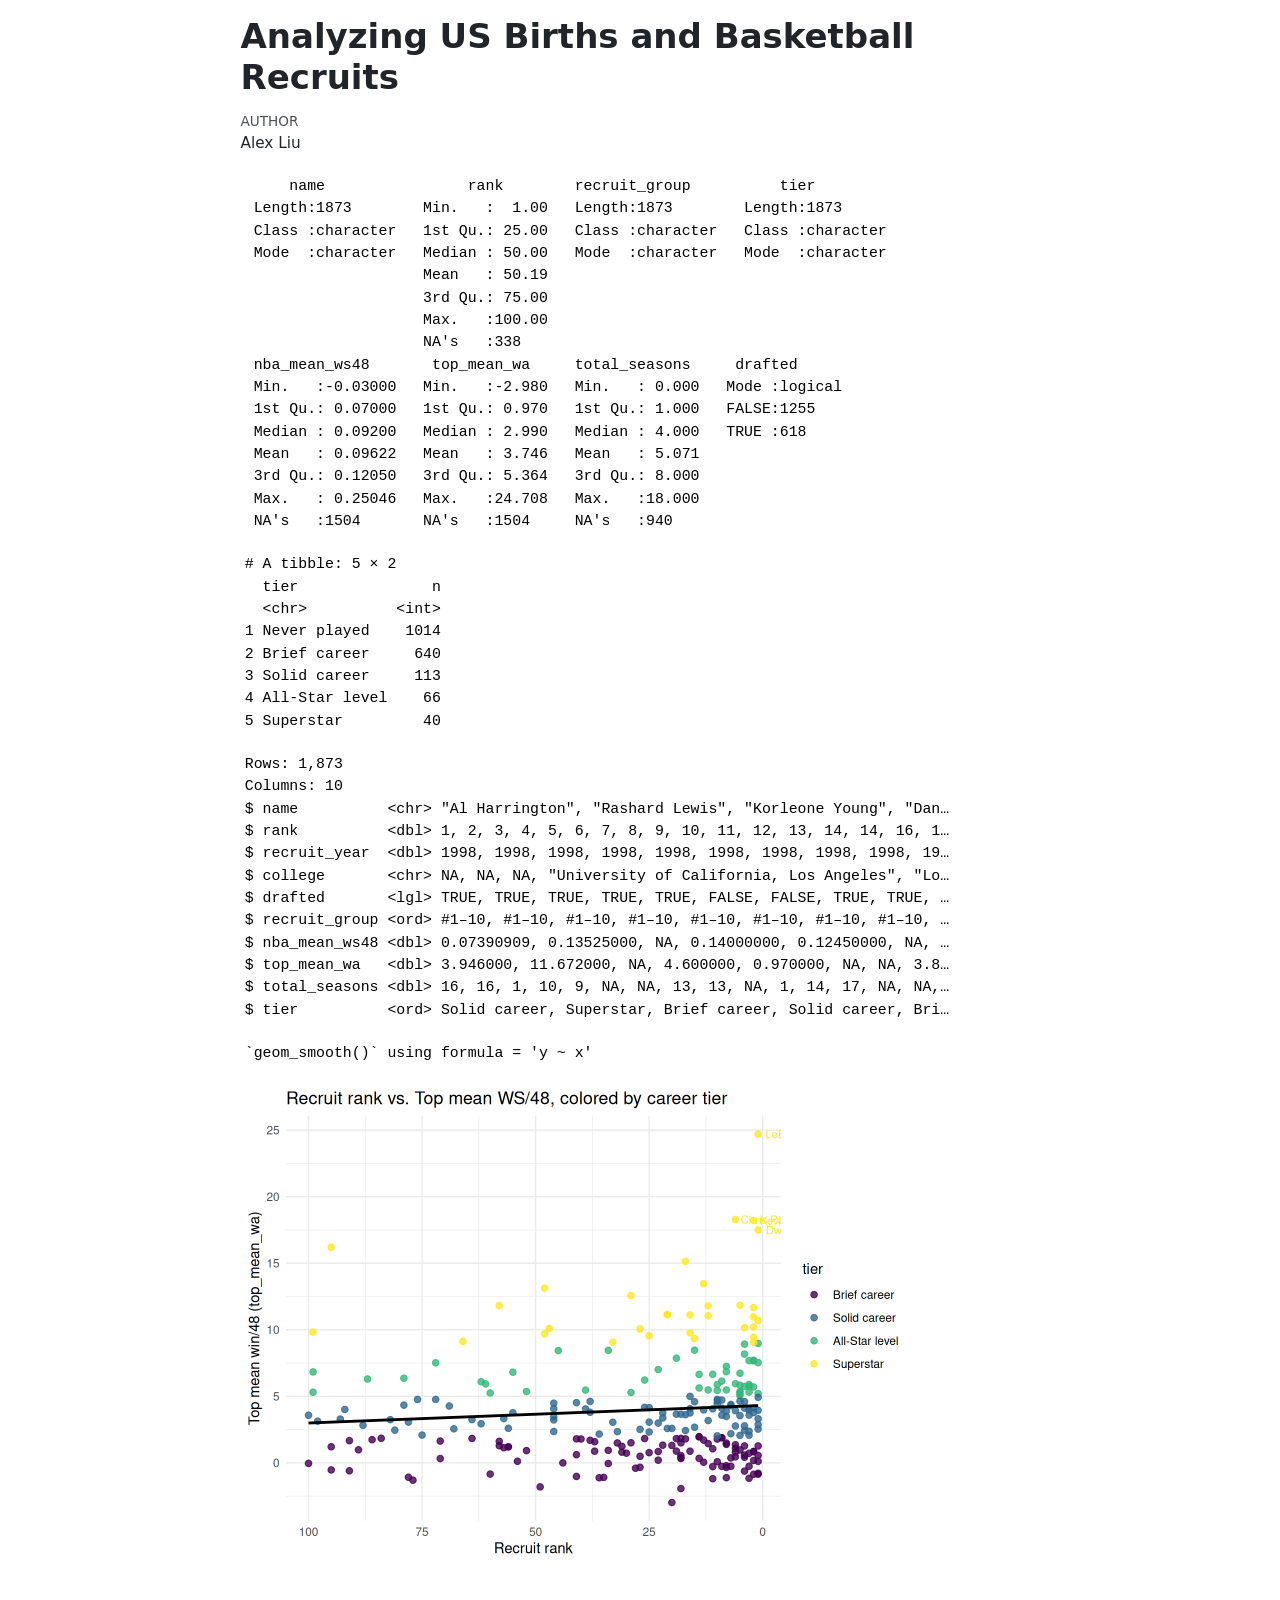
<file: index.html>
<!DOCTYPE html>
<html xmlns="http://www.w3.org/1999/xhtml" lang="en" xml:lang="en"><head>

<meta charset="utf-8">
<meta name="generator" content="quarto-1.9.38">

<meta name="viewport" content="width=device-width, initial-scale=1.0, user-scalable=yes">

<meta name="author" content="Alex Liu">

<title>Analyzing US Births and Basketball Recruits</title>
<style>
/* Default styles provided by pandoc.
** See https://pandoc.org/MANUAL.html#variables-for-html for config info.
*/
code{white-space: pre-wrap;}
span.smallcaps{font-variant: small-caps;}
div.columns{display: flex; gap: min(4vw, 1.5em);}
div.column{flex: auto; overflow-x: auto;}
div.hanging-indent{margin-left: 1.5em; text-indent: -1.5em;}
ul.task-list{list-style: none;}
ul.task-list li input[type="checkbox"] {
  width: 0.8em;
  margin: 0 0.8em 0.2em -1em; /* quarto-specific, see https://github.com/quarto-dev/quarto-cli/issues/4556 */ 
  vertical-align: middle;
}
</style>


<script src="analysis_files/libs/clipboard/clipboard.min.js"></script>
<script src="analysis_files/libs/quarto-html/quarto.js" type="module"></script>
<script src="analysis_files/libs/quarto-html/tabsets/tabsets.js" type="module"></script>
<script src="analysis_files/libs/quarto-html/popper.min.js"></script>
<script src="analysis_files/libs/quarto-html/tippy.umd.min.js"></script>
<script src="analysis_files/libs/quarto-html/anchor.min.js"></script>
<link href="analysis_files/libs/quarto-html/tippy.css" rel="stylesheet">
<link href="analysis_files/libs/quarto-html/quarto-syntax-highlighting-15634bcf2e68342d4ad2dfa704d543f6.css" rel="stylesheet" id="quarto-text-highlighting-styles">
<script src="analysis_files/libs/bootstrap/bootstrap.min.js"></script>
<link href="analysis_files/libs/bootstrap/bootstrap-icons.css" rel="stylesheet">
<link href="analysis_files/libs/bootstrap/bootstrap-2d443bbef96d76ac161aa0f43d055002.min.css" rel="stylesheet" append-hash="true" id="quarto-bootstrap" data-mode="light">


</head>

<body class="fullcontent quarto-light">

<div id="quarto-content" class="page-columns page-rows-contents page-layout-article">

<main class="content" id="quarto-document-content">

<header id="title-block-header" class="quarto-title-block default">
<div class="quarto-title">
<h1 class="title">Analyzing US Births and Basketball Recruits</h1>
</div>



<div class="quarto-title-meta">

    <div>
    <div class="quarto-title-meta-heading">Author</div>
    <div class="quarto-title-meta-contents">
             <p>Alex Liu </p>
          </div>
  </div>
    
  
    
  </div>
  


</header>


<div class="cell">
<div class="cell-output cell-output-stdout">
<pre><code>     name                rank        recruit_group          tier          
 Length:1873        Min.   :  1.00   Length:1873        Length:1873       
 Class :character   1st Qu.: 25.00   Class :character   Class :character  
 Mode  :character   Median : 50.00   Mode  :character   Mode  :character  
                    Mean   : 50.19                                        
                    3rd Qu.: 75.00                                        
                    Max.   :100.00                                        
                    NA's   :338                                           
 nba_mean_ws48       top_mean_wa     total_seasons     drafted       
 Min.   :-0.03000   Min.   :-2.980   Min.   : 0.000   Mode :logical  
 1st Qu.: 0.07000   1st Qu.: 0.970   1st Qu.: 1.000   FALSE:1255     
 Median : 0.09200   Median : 2.990   Median : 4.000   TRUE :618      
 Mean   : 0.09622   Mean   : 3.746   Mean   : 5.071                  
 3rd Qu.: 0.12050   3rd Qu.: 5.364   3rd Qu.: 8.000                  
 Max.   : 0.25046   Max.   :24.708   Max.   :18.000                  
 NA's   :1504       NA's   :1504     NA's   :940                     </code></pre>
</div>
</div>
<div class="cell">
<div class="cell-output cell-output-stdout">
<pre><code># A tibble: 5 × 2
  tier               n
  &lt;chr&gt;          &lt;int&gt;
1 Never played    1014
2 Brief career     640
3 Solid career     113
4 All-Star level    66
5 Superstar         40</code></pre>
</div>
</div>
<div class="cell">
<div class="cell-output cell-output-stdout">
<pre><code>Rows: 1,873
Columns: 10
$ name          &lt;chr&gt; "Al Harrington", "Rashard Lewis", "Korleone Young", "Dan…
$ rank          &lt;dbl&gt; 1, 2, 3, 4, 5, 6, 7, 8, 9, 10, 11, 12, 13, 14, 14, 16, 1…
$ recruit_year  &lt;dbl&gt; 1998, 1998, 1998, 1998, 1998, 1998, 1998, 1998, 1998, 19…
$ college       &lt;chr&gt; NA, NA, NA, "University of California, Los Angeles", "Lo…
$ drafted       &lt;lgl&gt; TRUE, TRUE, TRUE, TRUE, TRUE, FALSE, FALSE, TRUE, TRUE, …
$ recruit_group &lt;ord&gt; #1–10, #1–10, #1–10, #1–10, #1–10, #1–10, #1–10, #1–10, …
$ nba_mean_ws48 &lt;dbl&gt; 0.07390909, 0.13525000, NA, 0.14000000, 0.12450000, NA, …
$ top_mean_wa   &lt;dbl&gt; 3.946000, 11.672000, NA, 4.600000, 0.970000, NA, NA, 3.8…
$ total_seasons &lt;dbl&gt; 16, 16, 1, 10, 9, NA, NA, 13, 13, NA, 1, 14, 17, NA, NA,…
$ tier          &lt;ord&gt; Solid career, Superstar, Brief career, Solid career, Bri…</code></pre>
</div>
</div>
<div class="cell">
<div class="cell-output cell-output-stderr">
<pre><code>`geom_smooth()` using formula = 'y ~ x'</code></pre>
</div>
<div class="cell-output-display">
<div>
<figure class="figure">
<p><img src="analysis_files/figure-html/tier_by_recruit_plot-1.png" class="img-fluid figure-img" width="672"></p>
</figure>
</div>
</div>
</div>

</main>
<!-- /main column -->
<script id="quarto-html-after-body" type="application/javascript">
  window.document.addEventListener("DOMContentLoaded", function (event) {
    const icon = "";
    const anchorJS = new window.AnchorJS();
    anchorJS.options = {
      placement: 'right',
      icon: icon
    };
    anchorJS.add('.anchored');
    const isCodeAnnotation = (el) => {
      for (const clz of el.classList) {
        if (clz.startsWith('code-annotation-')) {                     
          return true;
        }
      }
      return false;
    }
    const onCopySuccess = function(e) {
      // button target
      const button = e.trigger;
      // don't keep focus
      button.blur();
      // flash "checked"
      button.classList.add('code-copy-button-checked');
      var currentTitle = button.getAttribute("title");
      button.setAttribute("title", "Copied!");
      let tooltip;
      if (window.bootstrap) {
        button.setAttribute("data-bs-toggle", "tooltip");
        button.setAttribute("data-bs-placement", "left");
        button.setAttribute("data-bs-title", "Copied!");
        tooltip = new bootstrap.Tooltip(button, 
          { trigger: "manual", 
            customClass: "code-copy-button-tooltip",
            offset: [0, -8]});
        tooltip.show();    
      }
      setTimeout(function() {
        if (tooltip) {
          tooltip.hide();
          button.removeAttribute("data-bs-title");
          button.removeAttribute("data-bs-toggle");
          button.removeAttribute("data-bs-placement");
        }
        button.setAttribute("title", currentTitle);
        button.classList.remove('code-copy-button-checked');
      }, 1000);
      // clear code selection
      e.clearSelection();
    }
    const getTextToCopy = function(trigger) {
      const outerScaffold = trigger.parentElement.cloneNode(true);
      const codeEl = outerScaffold.querySelector('code');
      for (const childEl of codeEl.children) {
        if (isCodeAnnotation(childEl)) {
          childEl.remove();
        }
      }
      return codeEl.innerText;
    }
    const clipboard = new window.ClipboardJS('.code-copy-button:not([data-in-quarto-modal])', {
      text: getTextToCopy
    });
    clipboard.on('success', onCopySuccess);
    if (window.document.getElementById('quarto-embedded-source-code-modal')) {
      const clipboardModal = new window.ClipboardJS('.code-copy-button[data-in-quarto-modal]', {
        text: getTextToCopy,
        container: window.document.getElementById('quarto-embedded-source-code-modal')
      });
      clipboardModal.on('success', onCopySuccess);
    }
      var localhostRegex = new RegExp(/^(?:http|https):\/\/localhost\:?[0-9]*\//);
      var mailtoRegex = new RegExp(/^mailto:/);
        var filterRegex = new RegExp('/' + window.location.host + '/');
      var isInternal = (href) => {
          return filterRegex.test(href) || localhostRegex.test(href) || mailtoRegex.test(href);
      }
      // Inspect non-navigation links and adorn them if external
     var links = window.document.querySelectorAll('a[href]:not(.nav-link):not(.navbar-brand):not(.toc-action):not(.sidebar-link):not(.sidebar-item-toggle):not(.pagination-link):not(.no-external):not([aria-hidden]):not(.dropdown-item):not(.quarto-navigation-tool):not(.about-link)');
      for (var i=0; i<links.length; i++) {
        const link = links[i];
        if (!isInternal(link.href)) {
          // undo the damage that might have been done by quarto-nav.js in the case of
          // links that we want to consider external
          if (link.dataset.originalHref !== undefined) {
            link.href = link.dataset.originalHref;
          }
        }
      }
    function tippyHover(el, contentFn, onTriggerFn, onUntriggerFn) {
      const config = {
        allowHTML: true,
        maxWidth: 500,
        delay: 100,
        arrow: false,
        appendTo: function(el) {
            return el.parentElement;
        },
        interactive: true,
        interactiveBorder: 10,
        theme: 'quarto',
        placement: 'bottom-start',
      };
      if (contentFn) {
        config.content = contentFn;
      }
      if (onTriggerFn) {
        config.onTrigger = onTriggerFn;
      }
      if (onUntriggerFn) {
        config.onUntrigger = onUntriggerFn;
      }
      window.tippy(el, config); 
    }
    const noterefs = window.document.querySelectorAll('a[role="doc-noteref"]');
    for (var i=0; i<noterefs.length; i++) {
      const ref = noterefs[i];
      tippyHover(ref, function() {
        // use id or data attribute instead here
        let href = ref.getAttribute('data-footnote-href') || ref.getAttribute('href');
        try { href = new URL(href).hash; } catch {}
        const id = href.replace(/^#\/?/, "");
        const note = window.document.getElementById(id);
        if (note) {
          return note.innerHTML;
        } else {
          return "";
        }
      });
    }
    const xrefs = window.document.querySelectorAll('a.quarto-xref');
    const processXRef = (id, note) => {
      // Strip column container classes
      const stripColumnClz = (el) => {
        el.classList.remove("page-full", "page-columns");
        if (el.children) {
          for (const child of el.children) {
            stripColumnClz(child);
          }
        }
      }
      stripColumnClz(note)
      if (id === null || id.startsWith('sec-')) {
        // Special case sections, only their first couple elements
        const container = document.createElement("div");
        if (note.children && note.children.length > 2) {
          container.appendChild(note.children[0].cloneNode(true));
          for (let i = 1; i < note.children.length; i++) {
            const child = note.children[i];
            if (child.tagName === "P" && child.innerText === "") {
              continue;
            } else {
              container.appendChild(child.cloneNode(true));
              break;
            }
          }
          if (window.Quarto?.typesetMath) {
            window.Quarto.typesetMath(container);
          }
          return container.innerHTML
        } else {
          if (window.Quarto?.typesetMath) {
            window.Quarto.typesetMath(note);
          }
          return note.innerHTML;
        }
      } else {
        // Remove any anchor links if they are present
        const anchorLink = note.querySelector('a.anchorjs-link');
        if (anchorLink) {
          anchorLink.remove();
        }
        if (window.Quarto?.typesetMath) {
          window.Quarto.typesetMath(note);
        }
        if (note.classList.contains("callout")) {
          return note.outerHTML;
        } else {
          return note.innerHTML;
        }
      }
    }
    for (var i=0; i<xrefs.length; i++) {
      const xref = xrefs[i];
      tippyHover(xref, undefined, function(instance) {
        instance.disable();
        let url = xref.getAttribute('href');
        let hash = undefined; 
        if (url.startsWith('#')) {
          hash = url;
        } else {
          try { hash = new URL(url).hash; } catch {}
        }
        if (hash) {
          const id = hash.replace(/^#\/?/, "");
          const note = window.document.getElementById(id);
          if (note !== null) {
            try {
              const html = processXRef(id, note.cloneNode(true));
              instance.setContent(html);
            } finally {
              instance.enable();
              instance.show();
            }
          } else {
            // See if we can fetch this
            fetch(url.split('#')[0])
            .then(res => res.text())
            .then(html => {
              const parser = new DOMParser();
              const htmlDoc = parser.parseFromString(html, "text/html");
              const note = htmlDoc.getElementById(id);
              if (note !== null) {
                const html = processXRef(id, note);
                instance.setContent(html);
              } 
            }).finally(() => {
              instance.enable();
              instance.show();
            });
          }
        } else {
          // See if we can fetch a full url (with no hash to target)
          // This is a special case and we should probably do some content thinning / targeting
          fetch(url)
          .then(res => res.text())
          .then(html => {
            const parser = new DOMParser();
            const htmlDoc = parser.parseFromString(html, "text/html");
            const note = htmlDoc.querySelector('main.content');
            if (note !== null) {
              // This should only happen for chapter cross references
              // (since there is no id in the URL)
              // remove the first header
              if (note.children.length > 0 && note.children[0].tagName === "HEADER") {
                note.children[0].remove();
              }
              const html = processXRef(null, note);
              instance.setContent(html);
            } 
          }).finally(() => {
            instance.enable();
            instance.show();
          });
        }
      }, function(instance) {
      });
    }
        let selectedAnnoteEl;
        const selectorForAnnotation = ( cell, annotation) => {
          let cellAttr = 'data-code-cell="' + cell + '"';
          let lineAttr = 'data-code-annotation="' +  annotation + '"';
          const selector = 'span[' + cellAttr + '][' + lineAttr + ']';
          return selector;
        }
        const selectCodeLines = (annoteEl) => {
          const doc = window.document;
          const targetCell = annoteEl.getAttribute("data-target-cell");
          const targetAnnotation = annoteEl.getAttribute("data-target-annotation");
          const annoteSpan = window.document.querySelector(selectorForAnnotation(targetCell, targetAnnotation));
          const lines = annoteSpan.getAttribute("data-code-lines").split(",");
          const lineIds = lines.map((line) => {
            return targetCell + "-" + line;
          })
          let top = null;
          let height = null;
          let parent = null;
          if (lineIds.length > 0) {
              //compute the position of the single el (top and bottom and make a div)
              const el = window.document.getElementById(lineIds[0]);
              top = el.offsetTop;
              height = el.offsetHeight;
              parent = el.parentElement.parentElement;
            if (lineIds.length > 1) {
              const lastEl = window.document.getElementById(lineIds[lineIds.length - 1]);
              const bottom = lastEl.offsetTop + lastEl.offsetHeight;
              height = bottom - top;
            }
            if (top !== null && height !== null && parent !== null) {
              // cook up a div (if necessary) and position it 
              let div = window.document.getElementById("code-annotation-line-highlight");
              if (div === null) {
                div = window.document.createElement("div");
                div.setAttribute("id", "code-annotation-line-highlight");
                div.style.position = 'absolute';
                parent.appendChild(div);
              }
              div.style.top = top - 2 + "px";
              div.style.height = height + 4 + "px";
              div.style.left = 0;
              let gutterDiv = window.document.getElementById("code-annotation-line-highlight-gutter");
              if (gutterDiv === null) {
                gutterDiv = window.document.createElement("div");
                gutterDiv.setAttribute("id", "code-annotation-line-highlight-gutter");
                gutterDiv.style.position = 'absolute';
                const codeCell = window.document.getElementById(targetCell);
                const gutter = codeCell.querySelector('.code-annotation-gutter');
                gutter.appendChild(gutterDiv);
              }
              gutterDiv.style.top = top - 2 + "px";
              gutterDiv.style.height = height + 4 + "px";
            }
            selectedAnnoteEl = annoteEl;
          }
        };
        const unselectCodeLines = () => {
          const elementsIds = ["code-annotation-line-highlight", "code-annotation-line-highlight-gutter"];
          elementsIds.forEach((elId) => {
            const div = window.document.getElementById(elId);
            if (div) {
              div.remove();
            }
          });
          selectedAnnoteEl = undefined;
        };
          // Handle positioning of the toggle
      window.addEventListener(
        "resize",
        throttle(() => {
          elRect = undefined;
          if (selectedAnnoteEl) {
            selectCodeLines(selectedAnnoteEl);
          }
        }, 10)
      );
      function throttle(fn, ms) {
      let throttle = false;
      let timer;
        return (...args) => {
          if(!throttle) { // first call gets through
              fn.apply(this, args);
              throttle = true;
          } else { // all the others get throttled
              if(timer) clearTimeout(timer); // cancel #2
              timer = setTimeout(() => {
                fn.apply(this, args);
                timer = throttle = false;
              }, ms);
          }
        };
      }
        // Attach click handler to the DT
        const annoteDls = window.document.querySelectorAll('dt[data-target-cell]');
        for (const annoteDlNode of annoteDls) {
          annoteDlNode.addEventListener('click', (event) => {
            const clickedEl = event.target;
            if (clickedEl !== selectedAnnoteEl) {
              unselectCodeLines();
              const activeEl = window.document.querySelector('dt[data-target-cell].code-annotation-active');
              if (activeEl) {
                activeEl.classList.remove('code-annotation-active');
              }
              selectCodeLines(clickedEl);
              clickedEl.classList.add('code-annotation-active');
            } else {
              // Unselect the line
              unselectCodeLines();
              clickedEl.classList.remove('code-annotation-active');
            }
          });
        }
    const findCites = (el) => {
      const parentEl = el.parentElement;
      if (parentEl) {
        const cites = parentEl.dataset.cites;
        if (cites) {
          return {
            el,
            cites: cites.split(' ')
          };
        } else {
          return findCites(el.parentElement)
        }
      } else {
        return undefined;
      }
    };
    var bibliorefs = window.document.querySelectorAll('a[role="doc-biblioref"]');
    for (var i=0; i<bibliorefs.length; i++) {
      const ref = bibliorefs[i];
      const citeInfo = findCites(ref);
      if (citeInfo) {
        tippyHover(citeInfo.el, function() {
          var popup = window.document.createElement('div');
          citeInfo.cites.forEach(function(cite) {
            var citeDiv = window.document.createElement('div');
            citeDiv.classList.add('hanging-indent');
            citeDiv.classList.add('csl-entry');
            var biblioDiv = window.document.getElementById('ref-' + cite);
            if (biblioDiv) {
              citeDiv.innerHTML = biblioDiv.innerHTML;
            }
            popup.appendChild(citeDiv);
          });
          return popup.innerHTML;
        });
      }
    }
  });
  </script>
</div> <!-- /content -->




</body></html>
</file>
<file: analysis_files/libs/quarto-html/tippy.css>
.tippy-box[data-animation=fade][data-state=hidden]{opacity:0}[data-tippy-root]{max-width:calc(100vw - 10px)}.tippy-box{position:relative;background-color:#333;color:#fff;border-radius:4px;font-size:14px;line-height:1.4;white-space:normal;outline:0;transition-property:transform,visibility,opacity}.tippy-box[data-placement^=top]>.tippy-arrow{bottom:0}.tippy-box[data-placement^=top]>.tippy-arrow:before{bottom:-7px;left:0;border-width:8px 8px 0;border-top-color:initial;transform-origin:center top}.tippy-box[data-placement^=bottom]>.tippy-arrow{top:0}.tippy-box[data-placement^=bottom]>.tippy-arrow:before{top:-7px;left:0;border-width:0 8px 8px;border-bottom-color:initial;transform-origin:center bottom}.tippy-box[data-placement^=left]>.tippy-arrow{right:0}.tippy-box[data-placement^=left]>.tippy-arrow:before{border-width:8px 0 8px 8px;border-left-color:initial;right:-7px;transform-origin:center left}.tippy-box[data-placement^=right]>.tippy-arrow{left:0}.tippy-box[data-placement^=right]>.tippy-arrow:before{left:-7px;border-width:8px 8px 8px 0;border-right-color:initial;transform-origin:center right}.tippy-box[data-inertia][data-state=visible]{transition-timing-function:cubic-bezier(.54,1.5,.38,1.11)}.tippy-arrow{width:16px;height:16px;color:#333}.tippy-arrow:before{content:"";position:absolute;border-color:transparent;border-style:solid}.tippy-content{position:relative;padding:5px 9px;z-index:1}
</file>
<file: analysis_files/libs/quarto-html/quarto-syntax-highlighting-15634bcf2e68342d4ad2dfa704d543f6.css>
/* quarto syntax highlight colors */
:root {
  --quarto-hl-ot-color: #003B4F;
  --quarto-hl-at-color: #657422;
  --quarto-hl-ss-color: #20794D;
  --quarto-hl-an-color: #5E5E5E;
  --quarto-hl-fu-color: #4758AB;
  --quarto-hl-st-color: #20794D;
  --quarto-hl-cf-color: #003B4F;
  --quarto-hl-op-color: #5E5E5E;
  --quarto-hl-er-color: #AD0000;
  --quarto-hl-bn-color: #AD0000;
  --quarto-hl-al-color: #AD0000;
  --quarto-hl-va-color: #111111;
  --quarto-hl-bu-color: inherit;
  --quarto-hl-ex-color: inherit;
  --quarto-hl-pp-color: #AD0000;
  --quarto-hl-in-color: #5E5E5E;
  --quarto-hl-vs-color: #20794D;
  --quarto-hl-wa-color: #5E5E5E;
  --quarto-hl-do-color: #5E5E5E;
  --quarto-hl-im-color: #00769E;
  --quarto-hl-ch-color: #20794D;
  --quarto-hl-dt-color: #AD0000;
  --quarto-hl-fl-color: #AD0000;
  --quarto-hl-co-color: #5E5E5E;
  --quarto-hl-cv-color: #5E5E5E;
  --quarto-hl-cn-color: #8f5902;
  --quarto-hl-sc-color: #5E5E5E;
  --quarto-hl-dv-color: #AD0000;
  --quarto-hl-kw-color: #003B4F;
}

/* other quarto variables */
:root {
  --quarto-font-monospace: SFMono-Regular, Menlo, Monaco, Consolas, "Liberation Mono", "Courier New", monospace;
}

/* syntax highlight based on Pandoc's rules */
pre > code.sourceCode > span {
  color: #003B4F;
}

code.sourceCode > span {
  color: #003B4F;
}

div.sourceCode,
div.sourceCode pre.sourceCode {
  color: #003B4F;
}

/* Normal */
code span {
  color: #003B4F;
}

/* Alert */
code span.al {
  color: #AD0000;
  font-style: inherit;
}

/* Annotation */
code span.an {
  color: #5E5E5E;
  font-style: inherit;
}

/* Attribute */
code span.at {
  color: #657422;
  font-style: inherit;
}

/* BaseN */
code span.bn {
  color: #AD0000;
  font-style: inherit;
}

/* BuiltIn */
code span.bu {
  font-style: inherit;
}

/* ControlFlow */
code span.cf {
  color: #003B4F;
  font-weight: bold;
  font-style: inherit;
}

/* Char */
code span.ch {
  color: #20794D;
  font-style: inherit;
}

/* Constant */
code span.cn {
  color: #8f5902;
  font-style: inherit;
}

/* Comment */
code span.co {
  color: #5E5E5E;
  font-style: inherit;
}

/* CommentVar */
code span.cv {
  color: #5E5E5E;
  font-style: italic;
}

/* Documentation */
code span.do {
  color: #5E5E5E;
  font-style: italic;
}

/* DataType */
code span.dt {
  color: #AD0000;
  font-style: inherit;
}

/* DecVal */
code span.dv {
  color: #AD0000;
  font-style: inherit;
}

/* Error */
code span.er {
  color: #AD0000;
  font-style: inherit;
}

/* Extension */
code span.ex {
  font-style: inherit;
}

/* Float */
code span.fl {
  color: #AD0000;
  font-style: inherit;
}

/* Function */
code span.fu {
  color: #4758AB;
  font-style: inherit;
}

/* Import */
code span.im {
  color: #00769E;
  font-style: inherit;
}

/* Information */
code span.in {
  color: #5E5E5E;
  font-style: inherit;
}

/* Keyword */
code span.kw {
  color: #003B4F;
  font-weight: bold;
  font-style: inherit;
}

/* Operator */
code span.op {
  color: #5E5E5E;
  font-style: inherit;
}

/* Other */
code span.ot {
  color: #003B4F;
  font-style: inherit;
}

/* Preprocessor */
code span.pp {
  color: #AD0000;
  font-style: inherit;
}

/* SpecialChar */
code span.sc {
  color: #5E5E5E;
  font-style: inherit;
}

/* SpecialString */
code span.ss {
  color: #20794D;
  font-style: inherit;
}

/* String */
code span.st {
  color: #20794D;
  font-style: inherit;
}

/* Variable */
code span.va {
  color: #111111;
  font-style: inherit;
}

/* VerbatimString */
code span.vs {
  color: #20794D;
  font-style: inherit;
}

/* Warning */
code span.wa {
  color: #5E5E5E;
  font-style: italic;
}

.prevent-inlining {
  content: "</";
}

/*# sourceMappingURL=f23921c56f73e400b49028c9186a1aa0.css.map */
</file>
